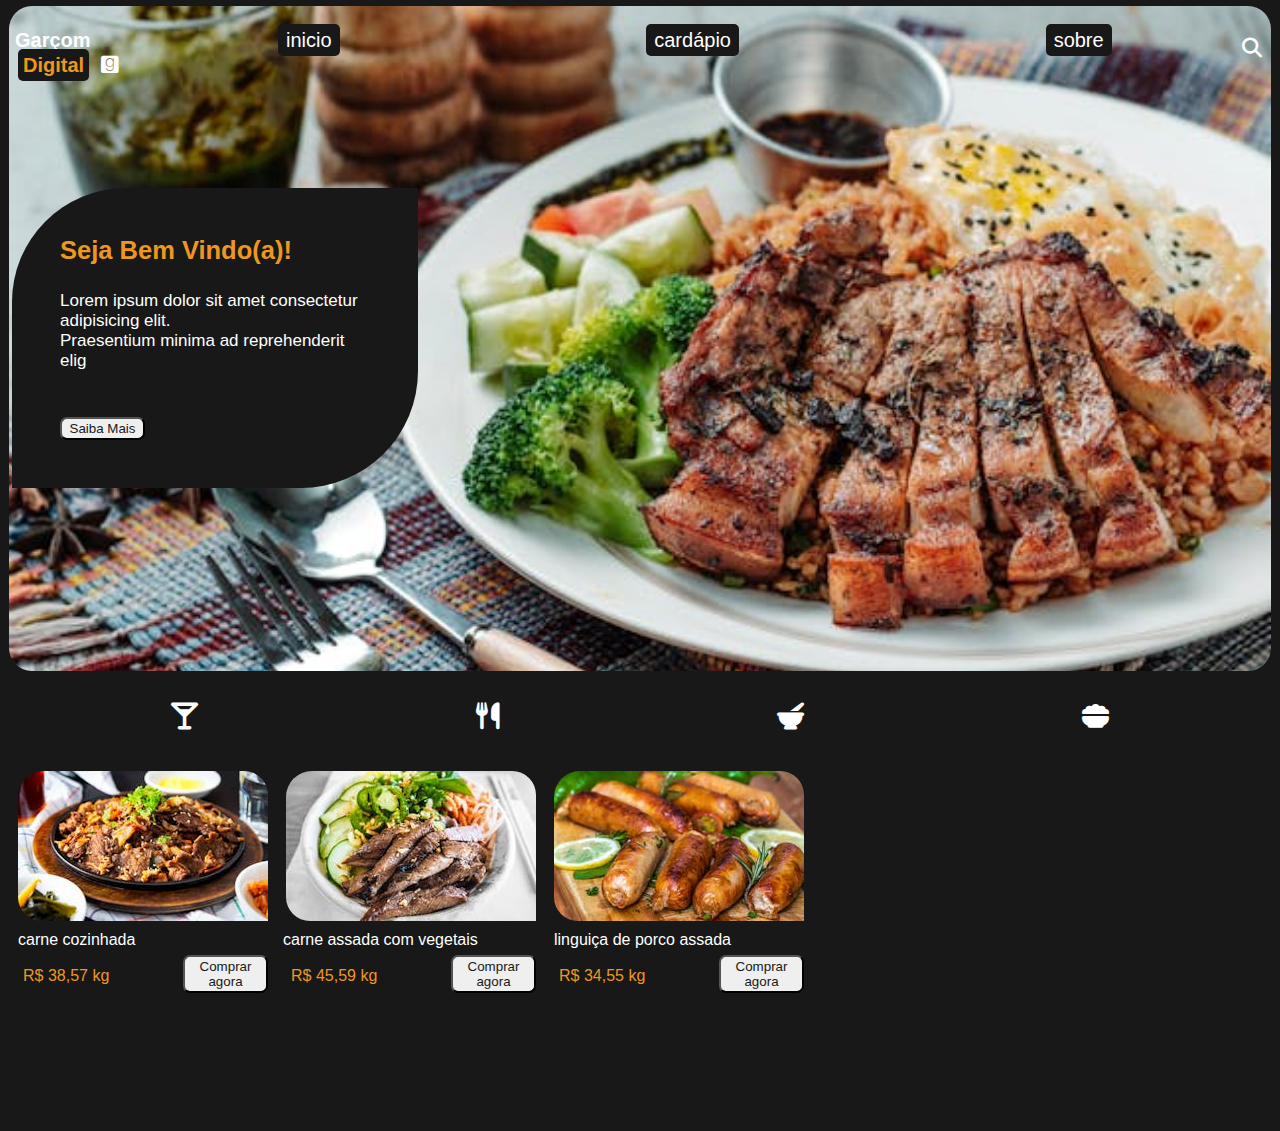
<file: projeto-P.I/index.html>
<!DOCTYPE html>
<html lang="pt-br">
<head>
    <meta charset="UTF-8">
    <meta http-equiv="X-UA-Compatible" content="ie=edge">
    <meta name="viewport" content="width=device-width, initial-scale=1.0">
    <link rel="stylesheet" href="/projeto-P.I/style.css">
    <link rel="stylesheet" href="/fontawesome-free-6.5.1-web/fontawesome-free-6.5.1-web/css/all.min.css">
    <link rel="stylesheet" href="login.html">
    <title>GARÇOM DIGITAL</title>
</head>
<body>
    <!--CABEÇALHO DA PÁGINA-->
    <header>
        <div id="menu">
            <h1 id="title1">Garçom
            <br>
            <span>Digital</span>
            <i class="fa-brands fa-goodreads"></i>
        </h1>
        <ul>
            <li><span><a href="#">inicio</a></li></span>
            <li><span><a href="#">cardápio</a></li></span>
            <li><span><a href="#">sobre</a></li></span>
        </ul>
        <div class="lupa"><i class="fa-solid fa-magnifying-glass"></i></div>
        </div>
        <div class="paragrafo1">
            <h2 class="sub1">Seja Bem Vindo(a)!</h2>
            <br>
            <p class="pgf">Lorem ipsum dolor sit amet consectetur adipisicing elit. <br>
            Praesentium minima ad reprehenderit elig</p>
            <br><br>
            <button class="btn1">Saiba Mais</button>
        </div>
    </header>
    <!--MEIO DA PÁGINA-->
    <main>
        <!--<div class="menu2">
            <i class="fa-solid fa-bars-staggered"></i>
        </div>-->
        
    </main>
    <!--RODAPÉ DA PÁGINA-->
    <div id="icons">
        <a href="#">
            <i class="fa-solid fa-martini-glass">
            </i>
        </a>
        <a href="#">
            <i class="fa-solid fa-utensils"></i>
        </a>
        <a href="#">
            <i class="fa-solid fa-mortar-pestle"></i>
        </a>
        <a href="#">
            <i class="fa-solid fa-bowl-food">
            </i>
        </a>
    </div>

    <!--itens do cardápio-->
    <nav class="cardapio">
            <div class="pratos">
                <figure>
                    <img src="imagens/carne cozinhada.jpg" alt="">
                    <figcaption>carne cozinhada</figcaption>
                </figure>
                <div class="compra">
                    <span>R$ 38,57 kg</span>
                    <button>Comprar agora</button>
                </div>
            </div>
            <div class="pratos">
                <figure>
                    <img src="imagens/carne com vegetais.jpg" alt="">
                    <figcaption></figcaption>
                    carne assada com vegetais
                </figure>
                <div class="compra">
                    <span>R$ 45,59 kg</span>
                    <button>Comprar agora</button>
                </div>
            </div>
            <div class="pratos">
                <figure>
                    <img src="imagens/linguiça.jpg" alt="">
                    <figcaption>linguiça de porco assada</figcaption>
                </figure>
                <div class="compra">
                    <span>R$ 34,55 kg</span>
                    <button>Comprar agora</button>
                </div>
            </div>
        </picture>
    </nav>

</body>
</html>
</file>
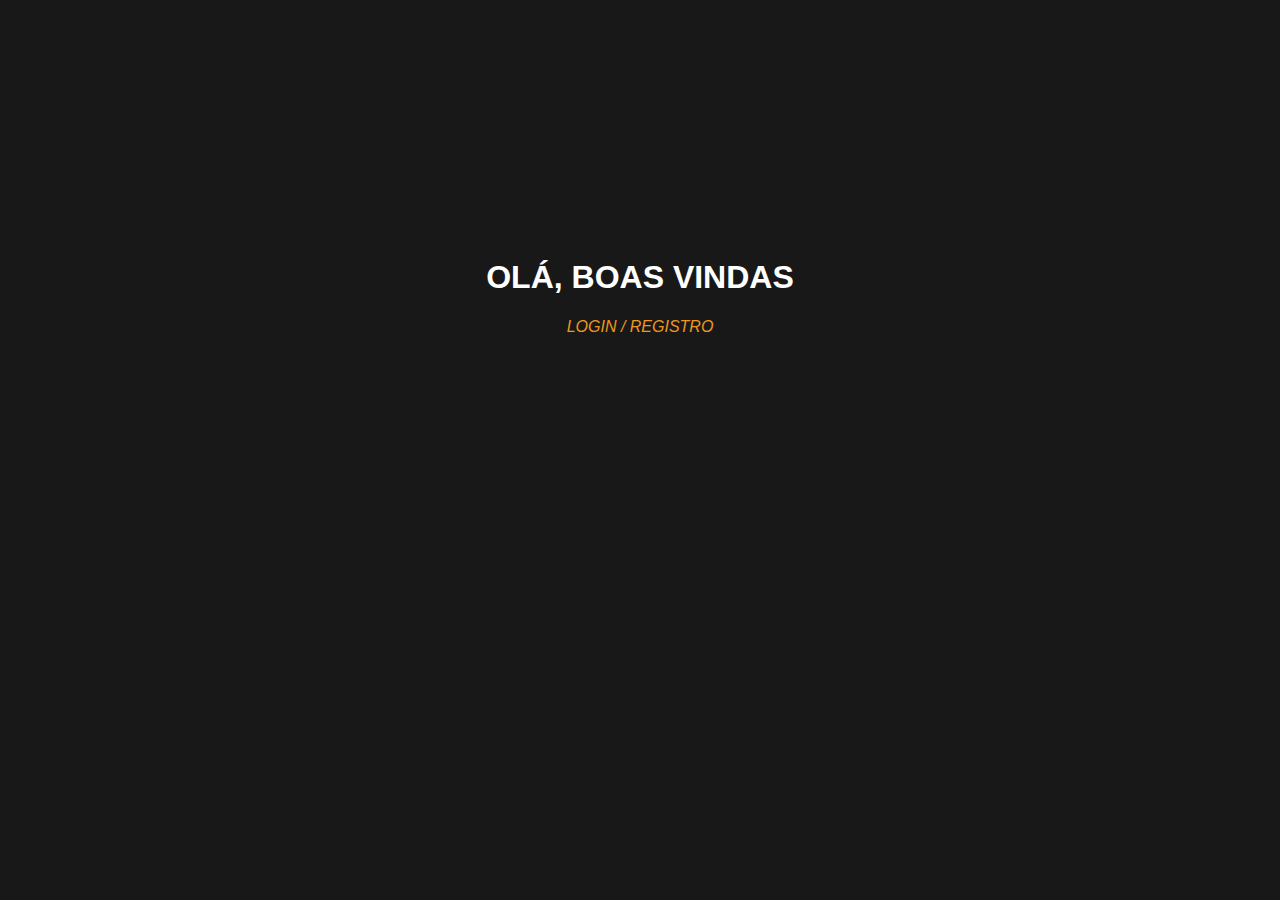
<file: projeto-P.I/inicio.html>
<!DOCTYPE html>
<html lang="pt-br">
<head>
    <meta charset="UTF-8">
    <meta name="viewport" content="width=device-width, initial-scale=1.0">
    <link rel="stylesheet" href="inicio.css">
    <link rel="stylesheet" href="inicio.js">
    <link rel="preconnect" href="https://fonts.googleapis.com">
<link rel="preconnect" href="https://fonts.gstatic.com" crossorigin>
    <title>inicio</title>
</head>
<body>
    <div id="abertura">
        <H1>OLÁ, BOAS VINDAS</H1>
    <div id="entrada">
        <P>
            <a href="login.html" class="sem-sublinhado" id="animacao"><span> <i class="fas fa-home">LOGIN</i></span></a>
            <span><i class="fas fa-home">/</i></span>
            <a href="registro.html" class="sem-sublinhado" id="animacao"><span> <i class="fas fa-home">REGISTRO</i></span></a>
        </P>
    </div>
    </div>    
</body>
</html>
</file>
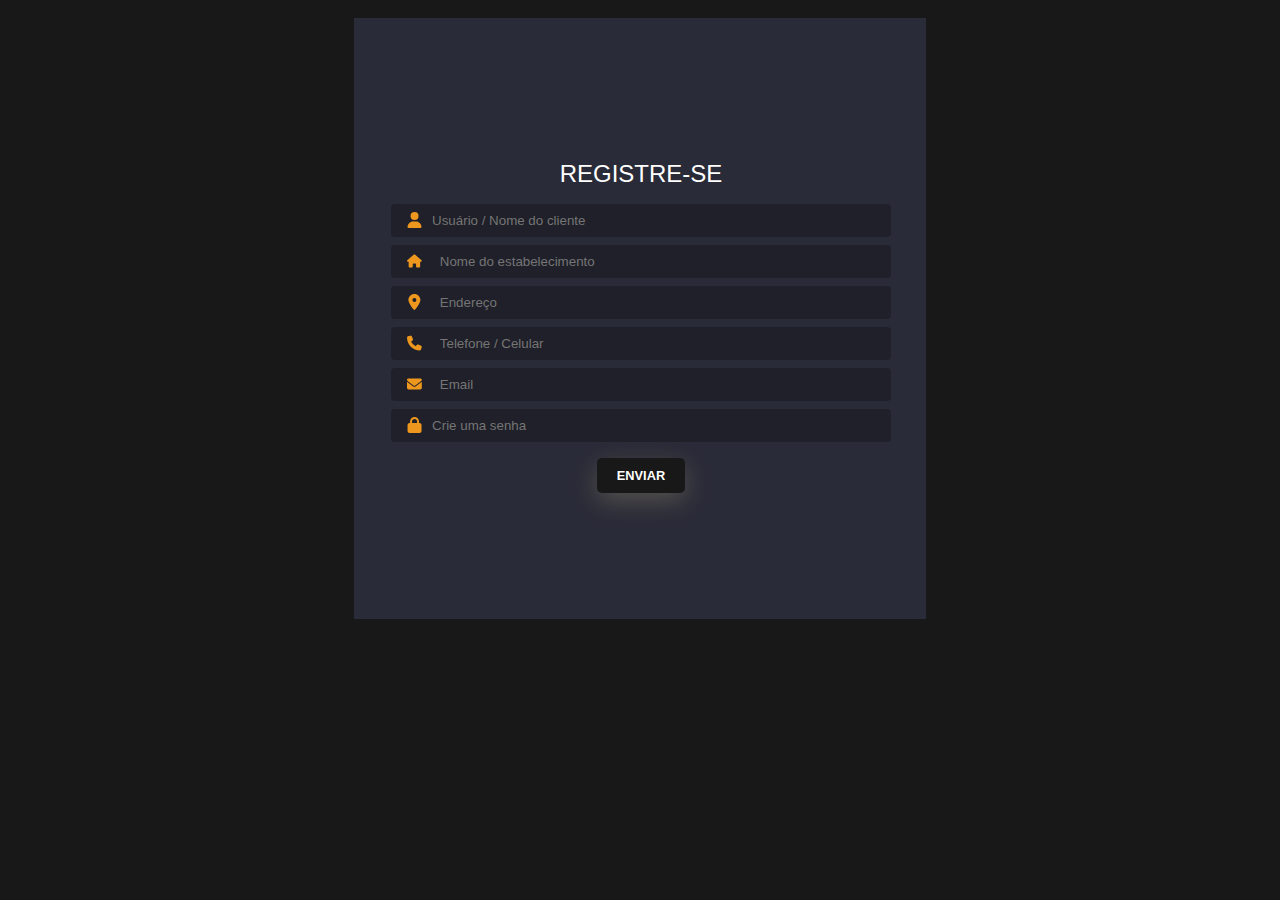
<file: projeto-P.I/registro.html>
<!DOCTYPE html>
<html lang="pt-br">
<head>
    <meta charset="UTF-8">
    <meta name="viewport" content="width=device-width, initial-scale=1.0">
    <link rel="stylesheet" href="registro.css">
    <title>Registro</title>
</head>
<body>
    <div class="card">
        <h4 class="title">REGISTRE-SE</h4>
        <form>
          <div class="field">
            <svg class="input-icon" xmlns="http://www.w3.org/2000/svg" viewBox="0 0 448 512"><!--!Font Awesome Free 6.5.2 by @fontawesome - https://fontawesome.com License - https://fontawesome.com/license/free Copyright 2024 Fonticons, Inc.--><path d="M224 256A128 128 0 1 0 224 0a128 128 0 1 0 0 256zm-45.7 48C79.8 304 0 383.8 0 482.3C0 498.7 13.3 512 29.7 512H418.3c16.4 0 29.7-13.3 29.7-29.7C448 383.8 368.2 304 269.7 304H178.3z"/></svg>
            <input autocomplete="off" id="logeuser" placeholder="Usuário / Nome do cliente " class="input-field" name="logeuser" type="usuário">
          </div>
          <div class="field">
            <svg class="input-icon" xmlns="http://www.w3.org/2000/svg" viewBox="0 0 576 512"><!--!Font Awesome Free 6.5.2 by @fontawesome - https://fontawesome.com License - https://fontawesome.com/license/free Copyright 2024 Fonticons, Inc.--><path d="M575.8 255.5c0 18-15 32.1-32 32.1h-32l.7 160.2c0 2.7-.2 5.4-.5 8.1V472c0 22.1-17.9 40-40 40H456c-1.1 0-2.2 0-3.3-.1c-1.4 .1-2.8 .1-4.2 .1H416 392c-22.1 0-40-17.9-40-40V448 384c0-17.7-14.3-32-32-32H256c-17.7 0-32 14.3-32 32v64 24c0 22.1-17.9 40-40 40H160 128.1c-1.5 0-3-.1-4.5-.2c-1.2 .1-2.4 .2-3.6 .2H104c-22.1 0-40-17.9-40-40V360c0-.9 0-1.9 .1-2.8V287.6H32c-18 0-32-14-32-32.1c0-9 3-17 10-24L266.4 8c7-7 15-8 22-8s15 2 21 7L564.8 231.5c8 7 12 15 11 24z"/></svg>
            <path d="M207.8 20.73c-93.45 18.32-168.7 93.66-187 187.1c-27.64 140.9 68.65 266.2 199.1 285.1c19.01 2.888 36.17-12.26 36.17-31.49l.0001-.6631c0-15.74-11.44-28.88-26.84-31.24c-84.35-12.98-149.2-86.13-149.2-174.2c0-102.9 88.61-185.5 193.4-175.4c91.54 8.869 158.6 91.25 158.6 183.2l0 16.16c0 22.09-17.94 40.05-40 40.05s-40.01-17.96-40.01-40.05v-120.1c0-8.847-7.161-16.02-16.01-16.02l-31.98 .0036c-7.299 0-13.2 4.992-15.12 11.68c-24.85-12.15-54.24-16.38-86.06-5.106c-38.75 13.73-68.12 48.91-73.72 89.64c-9.483 69.01 43.81 128 110.9 128c26.44 0 50.43-9.544 69.59-24.88c24 31.3 65.23 48.69 109.4 37.49C465.2 369.3 496 324.1 495.1 277.2V256.3C495.1 107.1 361.2-9.332 207.8 20.73zM239.1 304.3c-26.47 0-48-21.56-48-48.05s21.53-48.05 48-48.05s48 21.56 48 48.05S266.5 304.3 239.1 304.3z"></path></svg>
            <input autocomplete="off" id="logeestabelecimento" placeholder="Nome do estabelecimento" class="input-field" name="logeestabelecimento" type="estabelecimento">
          </div>
          <div class="field">
            <svg class="input-icon" xmlns="http://www.w3.org/2000/svg" viewBox="0 0 384 512"><!--!Font Awesome Free 6.5.2 by @fontawesome - https://fontawesome.com License - https://fontawesome.com/license/free Copyright 2024 Fonticons, Inc.--><path d="M215.7 499.2C267 435 384 279.4 384 192C384 86 298 0 192 0S0 86 0 192c0 87.4 117 243 168.3 307.2c12.3 15.3 35.1 15.3 47.4 0zM192 128a64 64 0 1 1 0 128 64 64 0 1 1 0-128z"/></svg>
            <path d="M80 192V144C80 64.47 144.5 0 224 0C303.5 0 368 64.47 368 144V192H384C419.3 192 448 220.7 448 256V448C448 483.3 419.3 512 384 512H64C28.65 512 0 483.3 0 448V256C0 220.7 28.65 192 64 192H80zM144 192H304V144C304 99.82 268.2 64 224 64C179.8 64 144 99.82 144 144V192z"></path></svg>
            <input autocomplete="off" id="logpass" placeholder="Endereço" class="input-field" name="logpass" type="endereço">
          </div>
          <div class="field">
            <svg class="input-icon" xmlns="http://www.w3.org/2000/svg" viewBox="0 0 512 512"><!--!Font Awesome Free 6.5.2 by @fontawesome - https://fontawesome.com License - https://fontawesome.com/license/free Copyright 2024 Fonticons, Inc.--><path d="M164.9 24.6c-7.7-18.6-28-28.5-47.4-23.2l-88 24C12.1 30.2 0 46 0 64C0 311.4 200.6 512 448 512c18 0 33.8-12.1 38.6-29.5l24-88c5.3-19.4-4.6-39.7-23.2-47.4l-96-40c-16.3-6.8-35.2-2.1-46.3 11.6L304.7 368C234.3 334.7 177.3 277.7 144 207.3L193.3 167c13.7-11.2 18.4-30 11.6-46.3l-40-96z"/></svg>
            <path d="M80 192V144C80 64.47 144.5 0 224 0C303.5 0 368 64.47 368 144V192H384C419.3 192 448 220.7 448 256V448C448 483.3 419.3 512 384 512H64C28.65 512 0 483.3 0 448V256C0 220.7 28.65 192 64 192H80zM144 192H304V144C304 99.82 268.2 64 224 64C179.8 64 144 99.82 144 144V192z"></path></svg>
            <input autocomplete="off" id="logpass" placeholder="Telefone / Celular" class="input-field" name="logpass" type="telefone">
          </div>
              <div class="field">
                <svg class="input-icon" xmlns="http://www.w3.org/2000/svg" viewBox="0 0 512 512"><!--!Font Awesome Free 6.5.2 by @fontawesome - https://fontawesome.com License - https://fontawesome.com/license/free Copyright 2024 Fonticons, Inc.--><path d="M48 64C21.5 64 0 85.5 0 112c0 15.1 7.1 29.3 19.2 38.4L236.8 313.6c11.4 8.5 27 8.5 38.4 0L492.8 150.4c12.1-9.1 19.2-23.3 19.2-38.4c0-26.5-21.5-48-48-48H48zM0 176V384c0 35.3 28.7 64 64 64H448c35.3 0 64-28.7 64-64V176L294.4 339.2c-22.8 17.1-54 17.1-76.8 0L0 176z"/></svg>
                <path d="M80 192V144C80 64.47 144.5 0 224 0C303.5 0 368 64.47 368 144V192H384C419.3 192 448 220.7 448 256V448C448 483.3 419.3 512 384 512H64C28.65 512 0 483.3 0 448V256C0 220.7 28.65 192 64 192H80zM144 192H304V144C304 99.82 268.2 64 224 64C179.8 64 144 99.82 144 144V192z"></path></svg>
                <input autocomplete="off" id="logpass" placeholder="Email" class="input-field" name="logpass" type="email">
              </div>
              <div class="field">
                <svg class="input-icon" xmlns="http://www.w3.org/2000/svg" viewBox="0 0 448 512"><!--!Font Awesome Free 6.5.2 by @fontawesome - https://fontawesome.com License - https://fontawesome.com/license/free Copyright 2024 Fonticons, Inc.--><path d="M144 144v48H304V144c0-44.2-35.8-80-80-80s-80 35.8-80 80zM80 192V144C80 64.5 144.5 0 224 0s144 64.5 144 144v48h16c35.3 0 64 28.7 64 64V448c0 35.3-28.7 64-64 64H64c-35.3 0-64-28.7-64-64V256c0-35.3 28.7-64 64-64H80z"/></svg>
                <input autocomplete="off" id="logpass" placeholder="Crie uma senha" class="input-field" name="logpass" type="password">
              </div>
              <div id="button-entrar">
                <a href="login.html" class="btn">
                  <i class="fas fa-paper-plane"></i> ENVIAR
              </a>
    </body>
    </html>
</file>
<file: projeto-P.I/style.css>
*{
    margin: 3px;
    padding: 0;
    font-family: arial;
    color: #fff;
}
body{
    background-color: #181818;
}
h1{
    float: left;
    font-size: 20px;
}
span{
    color: #ed971e;
}
h2{
    color: #ed971e;
}
header{
    background: url(imagens/papel1.jpg) no-repeat center;
    background-size: cover;
    padding-bottom: 180px;
    padding-top: 17px;
    border-radius: 23px;
}
#menu{
    font-size: 20px;
    padding-bottom: 127px;
}
a{
    text-decoration: none;
}
a:hover{
    color: #ed971e;
}
span{
    background-color: #181818; /* Cor de fundo do quadrado */
  padding: 5px 5px; /* Preenchimento interno do quadrado */
  border-radius: 5px; /* Raio das bordas do quadrado */
}
ul{
    text-align: center;
    display: flex;
    justify-content: space-around;
    list-style: none;

}
.paragrafo1{
    font-size: 17px;
    background-color: #181818;
    box-shadow: 0px 22px 70px 4px #fff(0, 0, 0, 0.831);
    width: 25%;
    padding-top: 15px;
    padding: 45px;
    border-radius: 114px 0 117px;
}
.pratos img{
    border-radius: 26px 24px 0px;
}
button{
    color: #181818;
    border-radius: 7px;
    padding: 2px;
    width: 85px;
}
button:hover{
    background-color: #181818;
    color: #fff;
}
.compra{
    display: flex;
    justify-content: space-between;
}
.compra > span{
    padding-top: 12px;
}
.lupa{
    float: right;
    margin-top: -23px;
}
#icons{
    text-align: center;
    display: flex;
    justify-content: space-around;
    font-size: 27px;
    padding: 23px;
}
#icons a :hover{
    color: #ed971e;
}
nav{
    padding-bottom: 123px;
    display: flex;
}
</file>
<file: projeto-P.I/inicio.css>
body{
    background-color: #181818;
}

#abertura{
    color: white;
    text-align: center;
    padding: 230px;
    font-family:'Gill Sans', 'Gill Sans MT', Calibri, 'Trebuchet MS', sans-serif;
    animation: pulo 0.5s ease-in-out;
}

@keyframes pulo{
    0% { transform: translateY(0);}
    50% { transform: translateY(-20px);}
    100% { transform: translateY(0);}
}

#entrada{
    display:inline;
    font-family:'Gill Sans', 'Gill Sans MT', Calibri, 'Trebuchet MS', sans-serif;
}

.fa-home{
    color: #ed971e;
}
a.sem-sublinhado{
    text-decoration: none;
}

a{
    display: inline-block; /* Garante que o link tenha uma largura definida */
    transition: transform 0.2s ease-in-out; /* Adiciona uma transição suave ao movimento */
}

a:hover{
    transform: translateY(-5px);
}
</file>
<file: projeto-P.I/registro.css>
body{
    background-color: #181818;
}
.card {
    width: 500px;
    padding: 6.9rem 2.2rem;
    border-left:2px solid transparent;
    text-align: center;
    background: #2a2b38;
    margin: 0 auto; 
    margin-top: 1.10rem ; 
   }
   
   /*Inputs*/
   .field {
    margin-top: .5rem;
    display: flex;
    align-items: center;
    justify-content: center;
    gap: .5em;
    background-color: #1f2029;
    border-radius: 4px;
    padding: .5em 1em;
    
   }
   
   .input-icon {
    height: 1em;
    width: 1em;
    fill: #ed971e;
   }
   
   .input-field {
    background: none;
    border: none;
    outline: none;
    width: 100%;
    color: white
   }
   
   /*Text*/
   .title {
    margin-bottom: 1rem;
    font-size: 1.5em;
    font-weight: 500;
    color: white;
    font-family: 'Gill Sans', 'Gill Sans MT', Calibri, 'Trebuchet MS', sans-serif;
   }
   
   /*Buttons*/
   .btn {
    margin: 1rem;
    border: none;
    border-radius: 4px;
    font-weight: bold;
    font-size: .8em;
    text-transform: uppercase;
    padding: 0.6em 1.2em;
    background-color: #181818;
    color: white;
    box-shadow: 0 8px 24px 0 rgb(255 235 167 / 20%);
    transition: all .3s ease-in-out;
    font-family: 'Gill Sans', 'Gill Sans MT', Calibri, 'Trebuchet MS', sans-serif;

}
   
.btn-link {
    color: #f5f5f5;
    display: block;
    font-size: .75em;
    transition: color .3s ease-out;

   }
   
   /*Hover & focus*/
   .field input:focus::placeholder {
    opacity: 0;
    transition: opacity .3s;
   }
   
   .btn:hover {
    background-color: #ed971e;
    color: white;
    box-shadow: 0 8px 24px 0 rgb(16 39 112 / 20%);
   }

a{
    text-decoration: none;
   }

   .btn {
    display: inline-block;
    padding: 10px 20px;
    background-color: #181818;
    color: white;
    text-decoration: none; /* Para remover sublinhado do link */
    border: none;
    cursor: pointer;
    border-radius: 5px;
}
</file>
